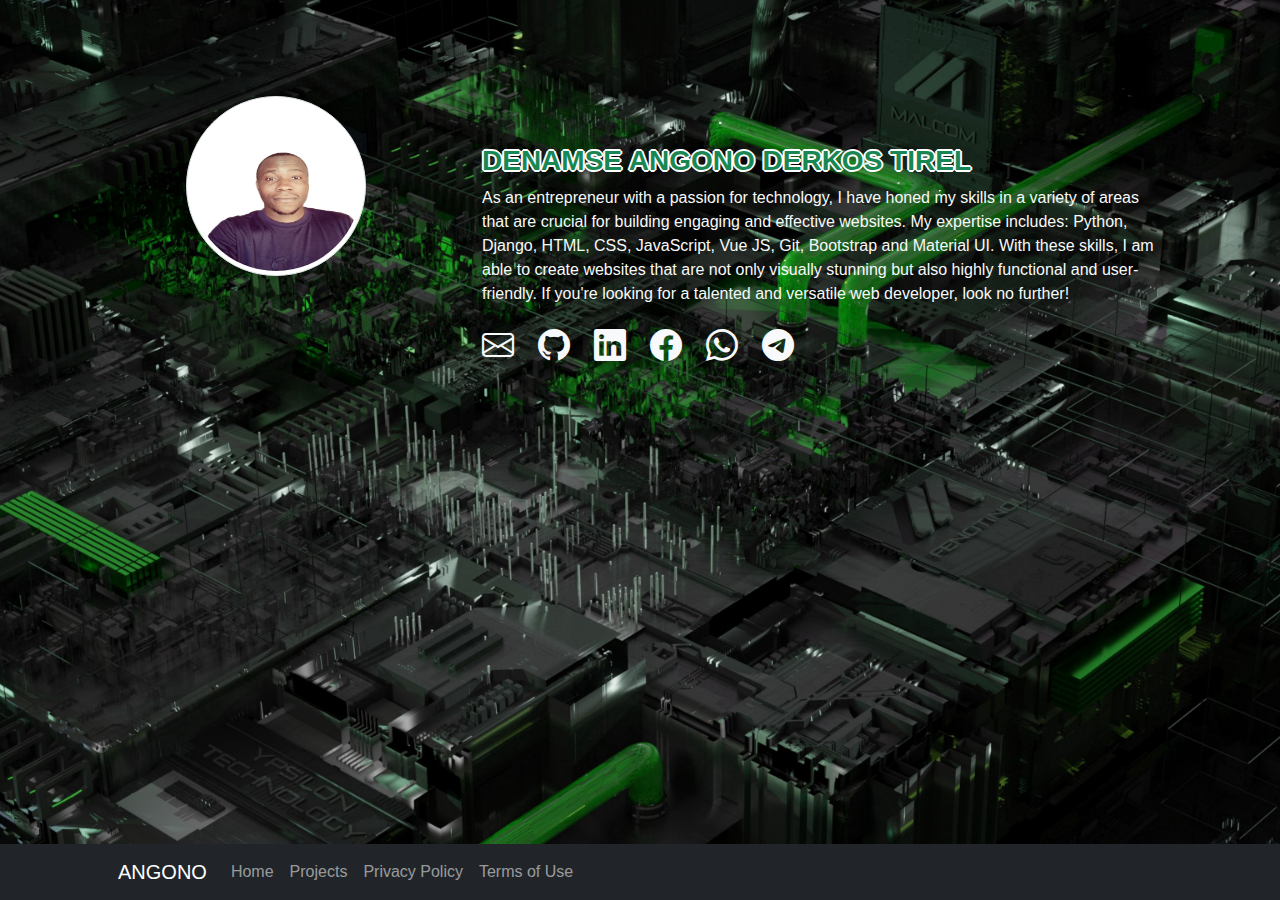
<file: index.html>
<!DOCTYPE html>
<html lang="en" class="h-100" data-bs-theme="auto">
    <head>
        <!-- Global site tag (gtag.js) - Google Analytics -->
        <script async src="https://www.googletagmanager.com/gtag/js?id=G-LHZ736P3MD"></script>
            <script>
            window.dataLayer = window.dataLayer || [];
            function gtag() { dataLayer.push(arguments); }
            gtag('js', new Date());
            gtag('config', 'G-LHZ736P3MD');
        </script>

        <!-- Google Adsense -->
        <script async src="https://pagead2.googlesyndication.com/pagead/js/adsbygoogle.js?client=ca-pub-1011177339971176"
        crossorigin="anonymous"></script>

        <meta charset="utf-8" />
        <meta name="viewport" content="width=device-width, initial-scale=1, shrink-to-fit=no" />
        <meta name="author" content="Angono">
        <meta name="description" content="Contact me for your projects!">
        <title>Angono - DENAMSE ANGONO DERKOS TIREL</title>
        <!-- Favicon-->
        <link rel="icon" type="image/x-icon" href="static/assets/favicon.ico" />
        <!-- Core theme CSS (includes Bootstrap)-->
        <link href="static/css/styles.css" rel="stylesheet" />

        <link rel="stylesheet" href="https://cdn.jsdelivr.net/npm/bootstrap-icons@1.10.3/font/bootstrap-icons.css">

    </head>
    <body class="h-100 py-5">

        <!-- Modal -->
        <div class="modal fade" id="PrivacyWindow" data-bs-backdrop="static" data-bs-keyboard="false" tabindex="-1" aria-labelledby="PrivacyWindowLabel" aria-hidden="true">
            <div class="modal-dialog modal-lg modal-dialog-scrollable">
                <div class="modal-content">
                    <div class="modal-header">
                        <h1 class="modal-title text-success fw-bold fs-5" id="PrivacyWindowLabel">Projects List</h1>
                        <button type="button" class="btn-close" data-bs-dismiss="modal" aria-label="Close"></button>
                    </div>
                    <div class="modal-body"><div class="card" id="app"></div></div>
                    <div class="modal-footer">
                        <button type="button" class="btn btn-secondary btn-sm" data-bs-dismiss="modal">Close</button>
                    </div>
                </div>
            </div>
        </div>

        <!-- Navigation-->
        <nav class="navbar navbar-expand-lg navbar-dark bg-dark fixed-bottom">
            <div class="container px-4 px-lg-5">
                <a class="navbar-brand text-uppercase" href="index.html">Angono</a>
                <button class="navbar-toggler" type="button" data-bs-toggle="collapse" data-bs-target="#navbarResponsive" aria-controls="navbarResponsive" aria-expanded="false" aria-label="Toggle navigation"><span class="navbar-toggler-icon"></span></button>
                <div class="collapse navbar-collapse" id="navbarResponsive">
                    <ul class="navbar-nav ml-auto">
                        <li class="nav-item"><a class="nav-link" href="index.html">Home</a></li>
                        <li class="nav-item"><a class="nav-link" href="#!" data-bs-toggle="modal" data-bs-target="#PrivacyWindow">Projects</a></li>
                        <li class="nav-item"><a class="nav-link" href="privacy_policy.html">Privacy Policy</a></li>
                        <li class="nav-item"><a class="nav-link" href="terms_conditions.html">Terms of Use</a></li>
                    </ul>
                </div>
            </div>
        </nav>
        <!-- Page Content-->
        <section class="pb-5">
            <div class="container px-4 px-lg-5 py-5">
                <div class="row gx-4 gx-lg-5">
                    <div class="col-lg-4 text-light text-center">
                        <img style="width: 180px; height: 180px;" class="img-thumbnail rounded-circle" src="static/assets/me.jpg" alt="DENAMSE ANGONO DERKOS TIREL">
                    </div>

                    <div class="col-lg-8 text-light">
                        <h1 class="mt-5 fs-3 text-success text-border-style fw-bold">DENAMSE ANGONO DERKOS TIREL</h1>
                        <p>As an entrepreneur with a passion for technology, I have honed my skills in a variety of areas that are crucial for building engaging and effective websites. My expertise includes: Python, Django, HTML, CSS, JavaScript, Vue JS, Git, Bootstrap and Material UI. With these skills, I am able to create websites that are not only visually stunning but also highly functional and user-friendly. If you're looking for a talented and versatile web developer, look no further!</p>

                        <div class="d-flex fs-2 gap-4 mb-5">
                            <a target="_blank" class="text-light" href="mailto:tirelangono@gmail.com"><i class="bi bi-envelope"></i></a>

                            <a target="_blank" class="text-light" href="https://github.com/angono?tab=repositories"><i class="bi bi-github"></i></a>

                            <a target="_blank" class="text-light" href="https://www.linkedin.com/in/derkos-tirel-denamse-angono-9ba215186"><i class="bi bi-linkedin"></i></a>

                            <a target="_blank" class="text-light" href="https://www.facebook.com/Derkos.D"><i class="bi bi-facebook"></i></a>

                            <a target="_blank" class="text-light" href="https://wa.me/+256773518172"><i class="bi bi-whatsapp"></i></a>

                            <a target="_blank" class="text-light" href="https://t.me/derkos_tirel"><i class="bi bi-telegram"></i></a>
                        </div>
                    </div>                    
                </div>
            </div>
        </section>
        <!-- Bootstrap core JS-->
        <script src="https://cdn.jsdelivr.net/npm/bootstrap@5.2.3/dist/js/bootstrap.bundle.min.js"></script>
        <!-- Core theme JS-->
        <script type="text/javascript" src="static/js/scripts.js"></script>

    </body>
</html>
</file>
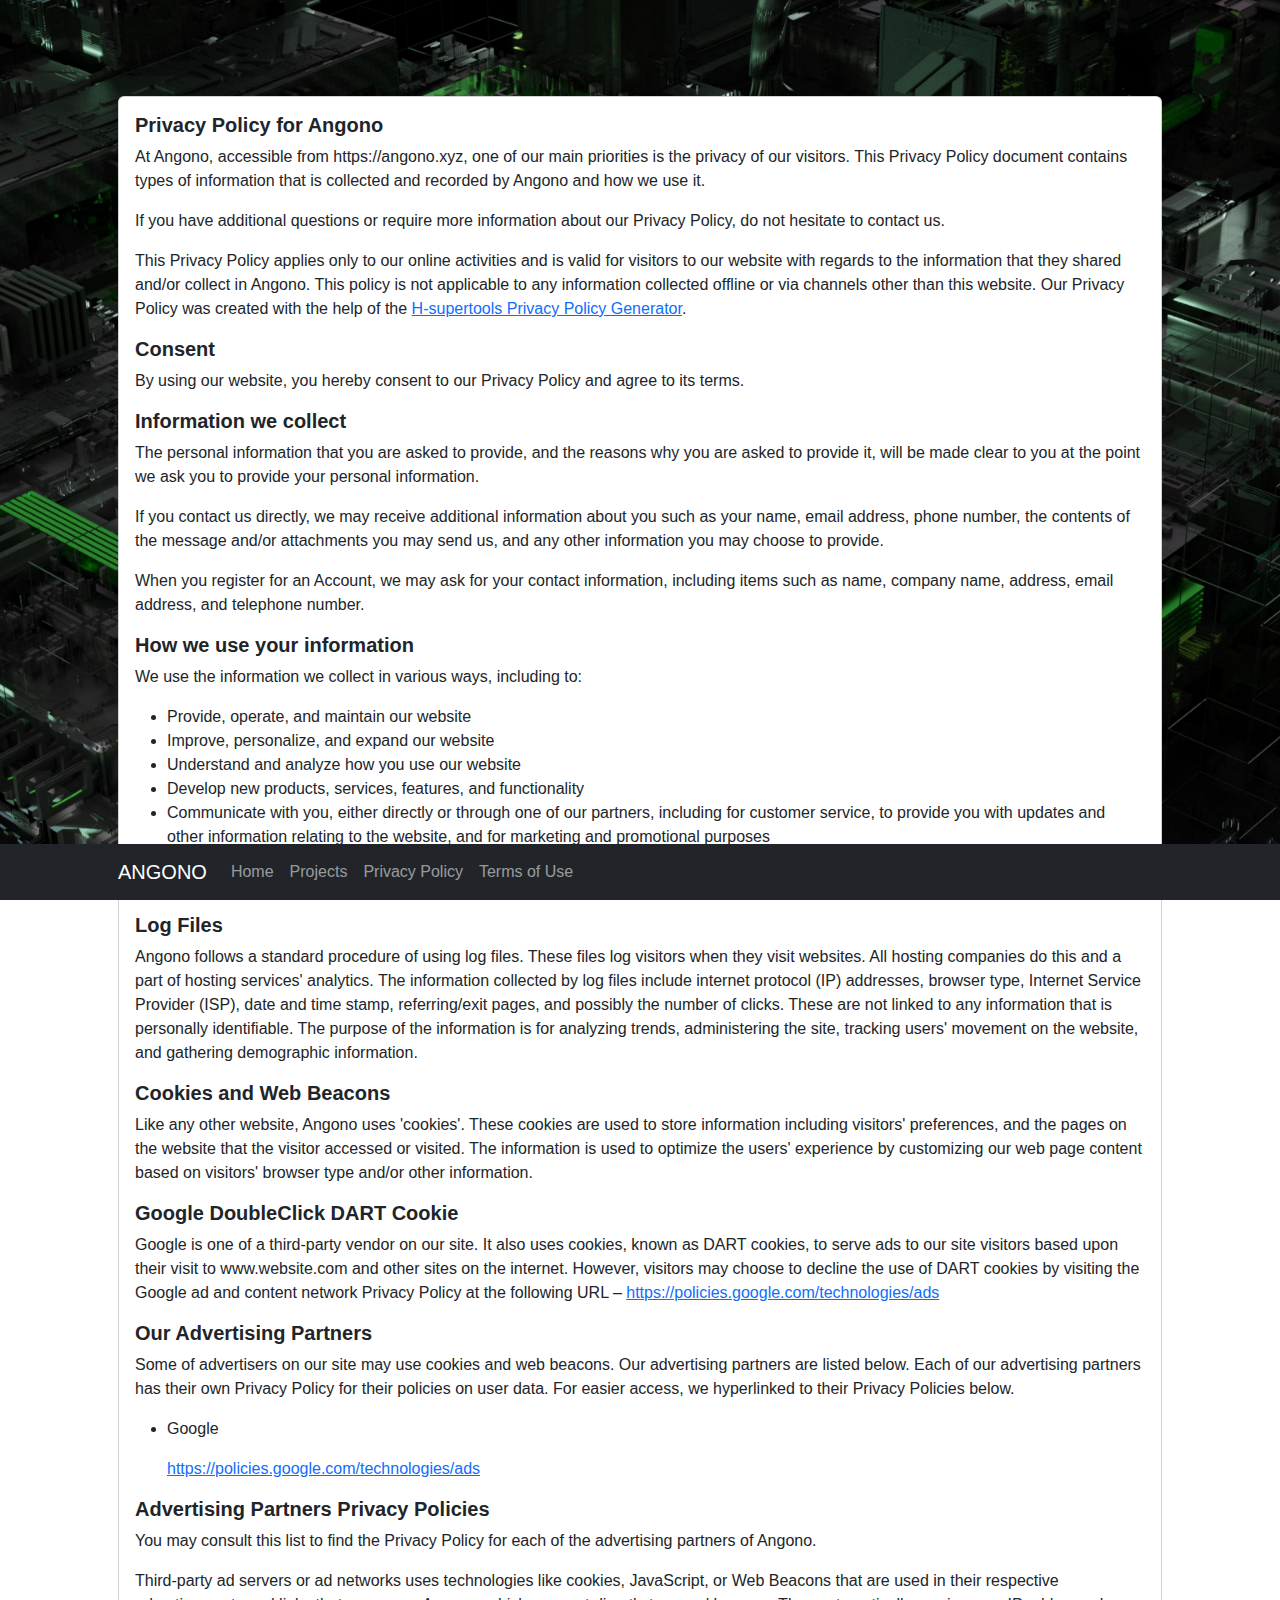
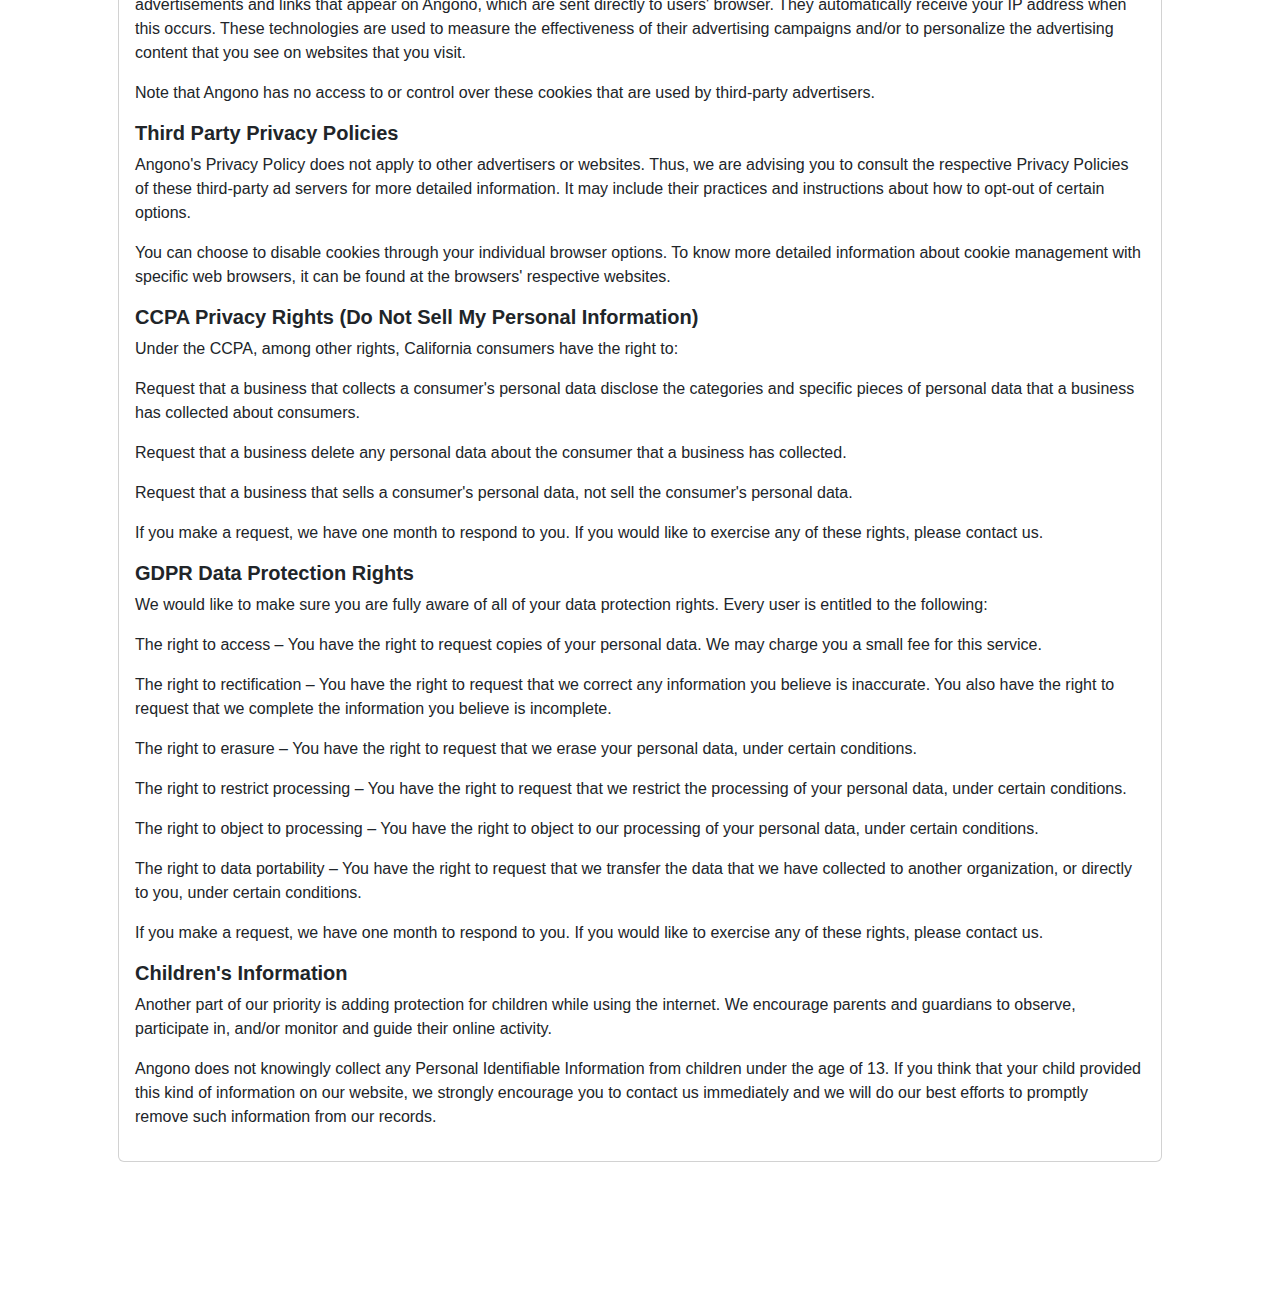
<file: privacy_policy.html>
<!DOCTYPE html>
<html lang="en" class="h-100" data-bs-theme="auto">
    <head>
        <!-- Global site tag (gtag.js) - Google Analytics -->
        <script async src="https://www.googletagmanager.com/gtag/js?id=G-LHZ736P3MD"></script>
        <script>
            window.dataLayer = window.dataLayer || [];
            function gtag() { dataLayer.push(arguments); }
            gtag('js', new Date());
            gtag('config', 'G-LHZ736P3MD');
        </script>

        <meta charset="utf-8" />
        <meta name="viewport" content="width=device-width, initial-scale=1, shrink-to-fit=no" />
        <meta name="author" content="Angono">
        <meta name="description" content="Contact me for your projects!">
        <title>Angono - DENAMSE ANGONO DERKOS TIREL</title>
        <!-- Favicon-->
        <link rel="icon" type="image/x-icon" href="static/assets/favicon.ico" />
        <!-- Core theme CSS (includes Bootstrap)-->
        <link href="static/css/styles.css" rel="stylesheet" />

        <link rel="stylesheet" href="https://cdn.jsdelivr.net/npm/bootstrap-icons@1.10.3/font/bootstrap-icons.css">

    </head>
    <body class="py-5">
        
        <!-- Modal -->
        <div class="modal fade" id="PrivacyWindow" data-bs-backdrop="static" data-bs-keyboard="false" tabindex="-1" aria-labelledby="PrivacyWindowLabel" aria-hidden="true">
            <div class="modal-dialog modal-lg modal-dialog-scrollable">
                <div class="modal-content">
                    <div class="modal-header">
                        <h1 class="modal-title text-success fw-bold fs-5" id="PrivacyWindowLabel">Projects List</h1>
                        <button type="button" class="btn-close" data-bs-dismiss="modal" aria-label="Close"></button>
                    </div>

                    <div class="modal-body">
                        <div class="card" id="app"></div>
                        <!-- Google Adsense Ads -->
                        <div>
                            <script async
                                src="https://pagead2.googlesyndication.com/pagead/js/adsbygoogle.js?client=ca-pub-1011177339971176"
                                crossorigin="anonymous"></script>
                            <!-- Ads 1 -->
                            <ins class="adsbygoogle" style="display:block" data-ad-client="ca-pub-1011177339971176"
                                data-ad-slot="3800017705" data-ad-format="auto" data-full-width-responsive="true"></ins>
                            <script>
                                (adsbygoogle = window.adsbygoogle || []).push({});
                            </script>
                        </div>
                    </div>

                    <div class="modal-footer">
                        <button type="button" class="btn btn-secondary btn-sm" data-bs-dismiss="modal">Close</button>
                    </div>
                </div>
            </div>
        </div>

        <!-- Navigation-->
        <nav class="navbar navbar-expand-lg navbar-dark bg-dark fixed-bottom">
            <div class="container px-4 px-lg-5">
                <a class="navbar-brand text-uppercase" href="index.html">Angono</a>
                <button class="navbar-toggler" type="button" data-bs-toggle="collapse" data-bs-target="#navbarResponsive" aria-controls="navbarResponsive" aria-expanded="false" aria-label="Toggle navigation"><span class="navbar-toggler-icon"></span></button>
                <div class="collapse navbar-collapse" id="navbarResponsive">
                    <ul class="navbar-nav ml-auto">
                        <li class="nav-item"><a class="nav-link" href="index.html">Home</a></li>
                        <li class="nav-item"><a class="nav-link" href="#!" data-bs-toggle="modal" data-bs-target="#PrivacyWindow">Projects</a></li>
                        <li class="nav-item"><a class="nav-link" href="privacy_policy.html">Privacy Policy</a></li>
                        <li class="nav-item"><a class="nav-link" href="terms_conditions.html">Terms of Use</a></li>
                    </ul>
                </div>
            </div>
        </nav>
        <!-- Page Content-->
        <section class="pb-5">
            <div class="container px-4 px-lg-5 py-5">

                <div class="card text-dark">
                    <div class="card-body">
                        <h2 class="card-title fs-5 fw-bold">Privacy Policy for Angono</h2>
                        <p>At Angono, accessible from https://angono.xyz, one of our main priorities is the privacy of our visitors.
                            This Privacy Policy document contains types of information that is collected and recorded by Angono and
                            how we use it.</p>

                        <p>If you have additional questions or require more information about our Privacy Policy, do not hesitate to
                            contact us.</p>

                        <p>This Privacy Policy applies only to our online activities and is valid for visitors to our website with
                            regards to the information that they shared and/or collect in Angono. This policy is not applicable to
                            any information collected offline or via channels other than this website. Our Privacy Policy was
                            created with the help of the <a
                                href="https://h-supertools.com/web/privacy-policy-generator/">H-supertools Privacy Policy
                                Generator</a>.
                        </p>

                        <h2 class="card-text fs-5 fw-bold">Consent</h2>

                        <p>By using our website, you hereby consent to our Privacy Policy and agree to its terms.</p>

                        <h2 class="card-text fs-5 fw-bold">Information we collect</h2>

                        <p>The personal information that you are asked to provide, and the reasons why you are asked to provide it,
                            will be made clear to you at the point we ask you to provide your personal information.</p>
                        <p>If you contact us directly, we may receive additional information about you such as your name, email
                            address, phone number, the contents of the message and/or attachments you may send us, and any other
                            information you may choose to provide.</p>
                        <p>When you register for an Account, we may ask for your contact information, including items such as name,
                            company name, address, email address, and telephone number.</p>

                        <h2 class="card-text fs-5 fw-bold">How we use your information</h2>

                        <p>We use the information we collect in various ways, including to:</p>

                        <ul>
                            <li>Provide, operate, and maintain our website</li>
                            <li>Improve, personalize, and expand our website</li>
                            <li>Understand and analyze how you use our website</li>
                            <li>Develop new products, services, features, and functionality</li>
                            <li>Communicate with you, either directly or through one of our partners, including for customer
                                service, to provide you with updates and other information relating to the website, and for
                                marketing and promotional purposes</li>
                            <li>Send you emails</li>
                            <li>Find and prevent fraud</li>
                        </ul>

                        <h2 class="card-text fs-5 fw-bold">Log Files</h2>

                        <p>Angono follows a standard procedure of using log files. These files log visitors when they visit
                            websites. All hosting companies do this and a part of hosting services' analytics. The information
                            collected by log files include internet protocol (IP) addresses, browser type, Internet Service Provider
                            (ISP), date and time stamp, referring/exit pages, and possibly the number of clicks. These are not
                            linked to any information that is personally identifiable. The purpose of the information is for
                            analyzing trends, administering the site, tracking users' movement on the website, and gathering
                            demographic information.</p>

                        <h2 class="card-text fs-5 fw-bold">Cookies and Web Beacons</h2>

                        <p>Like any other website, Angono uses 'cookies'. These cookies are used to store information including
                            visitors' preferences, and the pages on the website that the visitor accessed or visited. The
                            information is used to optimize the users' experience by customizing our web page content based on
                            visitors' browser type and/or other information.</p>

                        <h2 class="card-text fs-5 fw-bold">Google DoubleClick DART Cookie</h2>

                        <p>Google is one of a third-party vendor on our site. It also uses cookies, known as DART cookies, to serve
                            ads to our site visitors based upon their visit to www.website.com and other sites on the internet.
                            However, visitors may choose to decline the use of DART cookies by visiting the Google ad and content
                            network Privacy Policy at the following URL – <a
                                href="https://policies.google.com/technologies/ads">https://policies.google.com/technologies/ads</a>
                        </p>

                        <h2 class="card-text fs-5 fw-bold">Our Advertising Partners</h2>

                        <p>Some of advertisers on our site may use cookies and web beacons. Our advertising partners are listed
                            below. Each of our advertising partners has their own Privacy Policy for their policies on user data.
                            For easier access, we hyperlinked to their Privacy Policies below.</p>

                        <ul>
                            <li>
                                <p>Google</p>
                                <p><a
                                        href="https://policies.google.com/technologies/ads">https://policies.google.com/technologies/ads</a>
                                </p>
                            </li>
                        </ul>

                        <h2 class="card-text fs-5 fw-bold">Advertising Partners Privacy Policies</h2>

                        <P>You may consult this list to find the Privacy Policy for each of the advertising partners of Angono.
                        </p>

                        <p>Third-party ad servers or ad networks uses technologies like cookies, JavaScript, or Web Beacons that are
                            used in their respective advertisements and links that appear on Angono, which are sent directly to
                            users' browser. They automatically receive your IP address when this occurs. These technologies are used
                            to measure the effectiveness of their advertising campaigns and/or to personalize the advertising
                            content that you see on websites that you visit.</p>

                        <p>Note that Angono has no access to or control over these cookies that are used by third-party
                            advertisers.</p>

                        <h2 class="card-text fs-5 fw-bold">Third Party Privacy Policies</h2>

                        <p>Angono's Privacy Policy does not apply to other advertisers or websites. Thus, we are advising you to
                            consult the respective Privacy Policies of these third-party ad servers for more detailed information.
                            It may include their practices and instructions about how to opt-out of certain options. </p>

                        <p>You can choose to disable cookies through your individual browser options. To know more detailed
                            information about cookie management with specific web browsers, it can be found at the browsers'
                            respective websites.</p>

                        <h2 class="card-text fs-5 fw-bold">CCPA Privacy Rights (Do Not Sell My Personal Information)</h2>

                        <p>Under the CCPA, among other rights, California consumers have the right to:</p>
                        <p>Request that a business that collects a consumer's personal data disclose the categories and specific
                            pieces of personal data that a business has collected about consumers.</p>
                        <p>Request that a business delete any personal data about the consumer that a business has collected.</p>
                        <p>Request that a business that sells a consumer's personal data, not sell the consumer's personal data.</p>
                        <p>If you make a request, we have one month to respond to you. If you would like to exercise any of these
                            rights, please contact us.</p>

                        <h2 class="card-text fs-5 fw-bold">GDPR Data Protection Rights</h2>

                        <p>We would like to make sure you are fully aware of all of your data protection rights. Every user is
                            entitled to the following:</p>
                        <p>The right to access – You have the right to request copies of your personal data. We may charge you a
                            small fee for this service.</p>
                        <p>The right to rectification – You have the right to request that we correct any information you believe is
                            inaccurate. You also have the right to request that we complete the information you believe is
                            incomplete.</p>
                        <p>The right to erasure – You have the right to request that we erase your personal data, under certain
                            conditions.</p>
                        <p>The right to restrict processing – You have the right to request that we restrict the processing of your
                            personal data, under certain conditions.</p>
                        <p>The right to object to processing – You have the right to object to our processing of your personal data,
                            under certain conditions.</p>
                        <p>The right to data portability – You have the right to request that we transfer the data that we have
                            collected to another organization, or directly to you, under certain conditions.</p>
                        <p>If you make a request, we have one month to respond to you. If you would like to exercise any of these
                            rights, please contact us.</p>

                        <h2 class="card-text fs-5 fw-bold">Children's Information</h2>

                        <p>Another part of our priority is adding protection for children while using the internet. We encourage
                            parents and guardians to observe, participate in, and/or monitor and guide their online activity.</p>

                        <p>Angono does not knowingly collect any Personal Identifiable Information from children under the age of
                            13. If you think that your child provided this kind of information on our website, we strongly encourage
                            you to contact us immediately and we will do our best efforts to promptly remove such information from
                            our records.
                        </p>
                    </div>
                </div>

            </div>
        </section>
        <!-- Bootstrap core JS-->
        <script src="https://cdn.jsdelivr.net/npm/bootstrap@5.2.3/dist/js/bootstrap.bundle.min.js"></script>
        <!-- Core theme JS-->
        <script type="text/javascript" src="static/js/scripts.js"></script>

    </body>
</html>
</file>
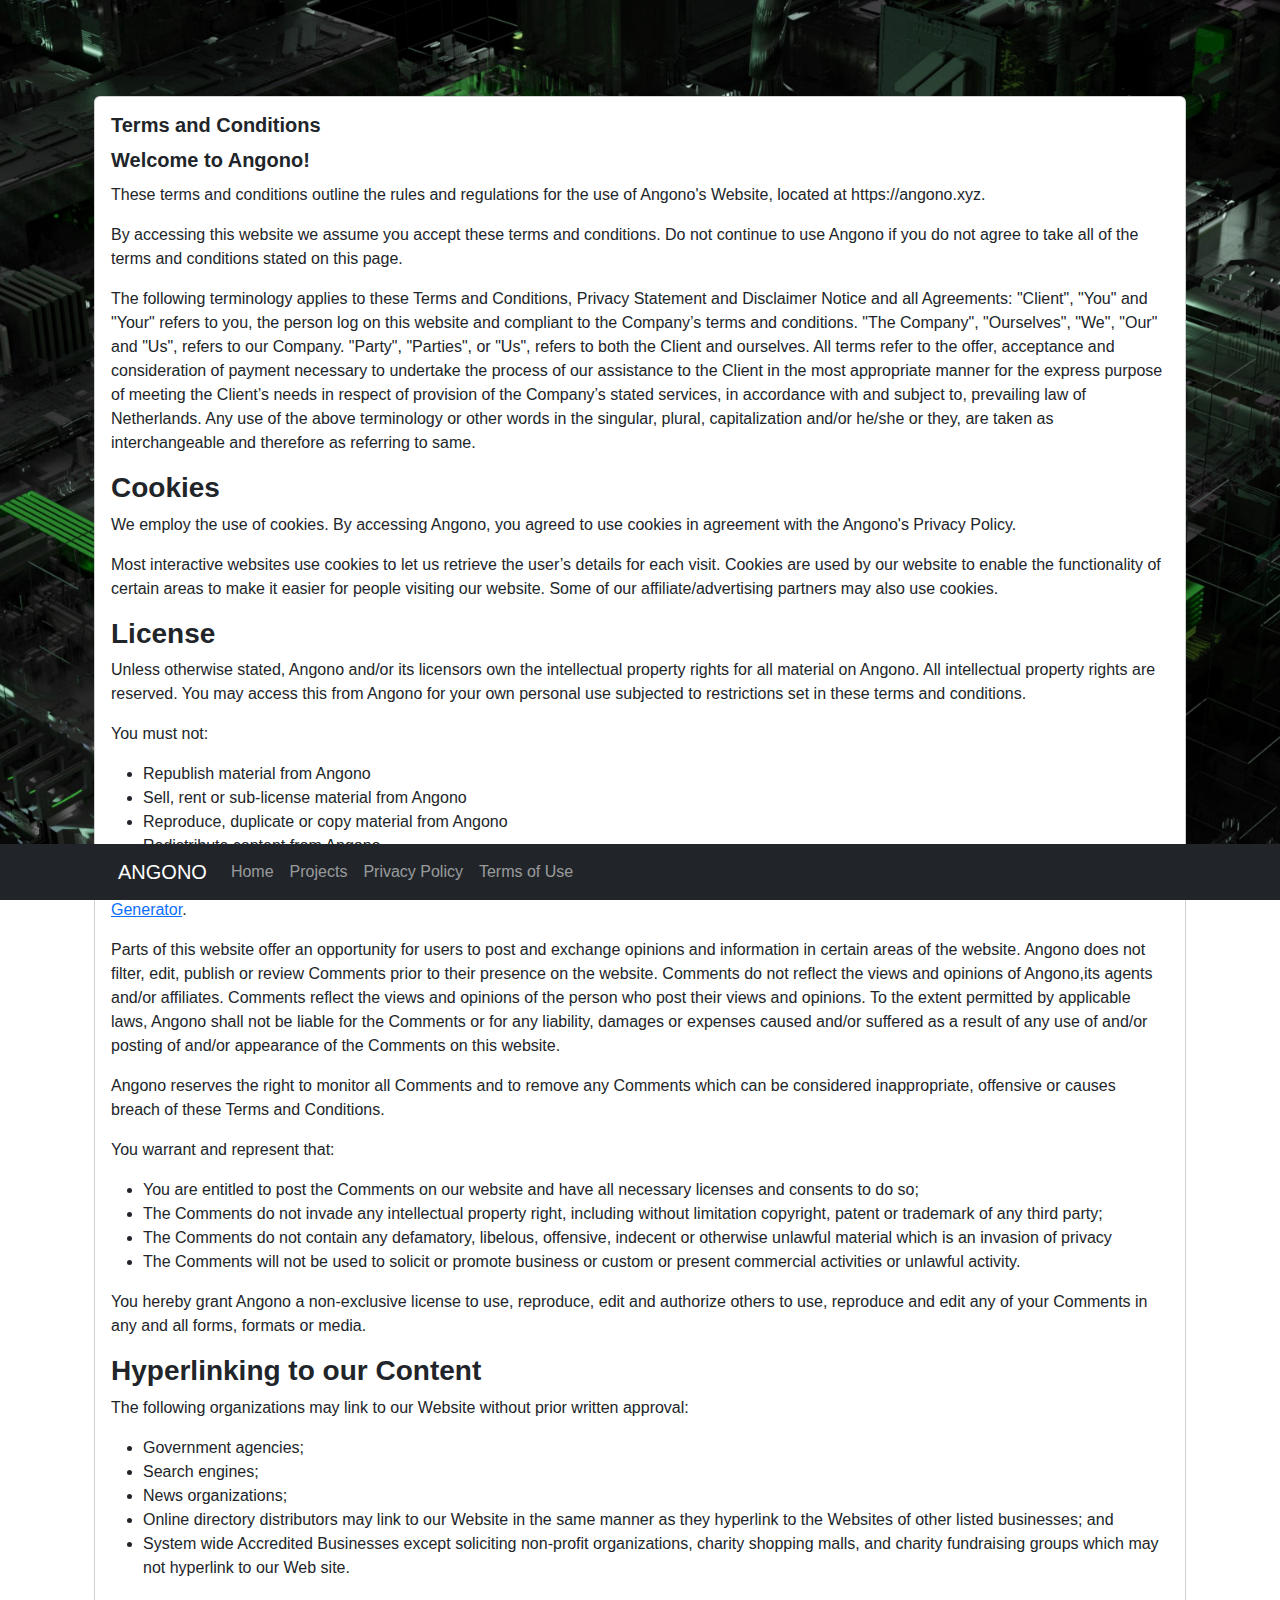
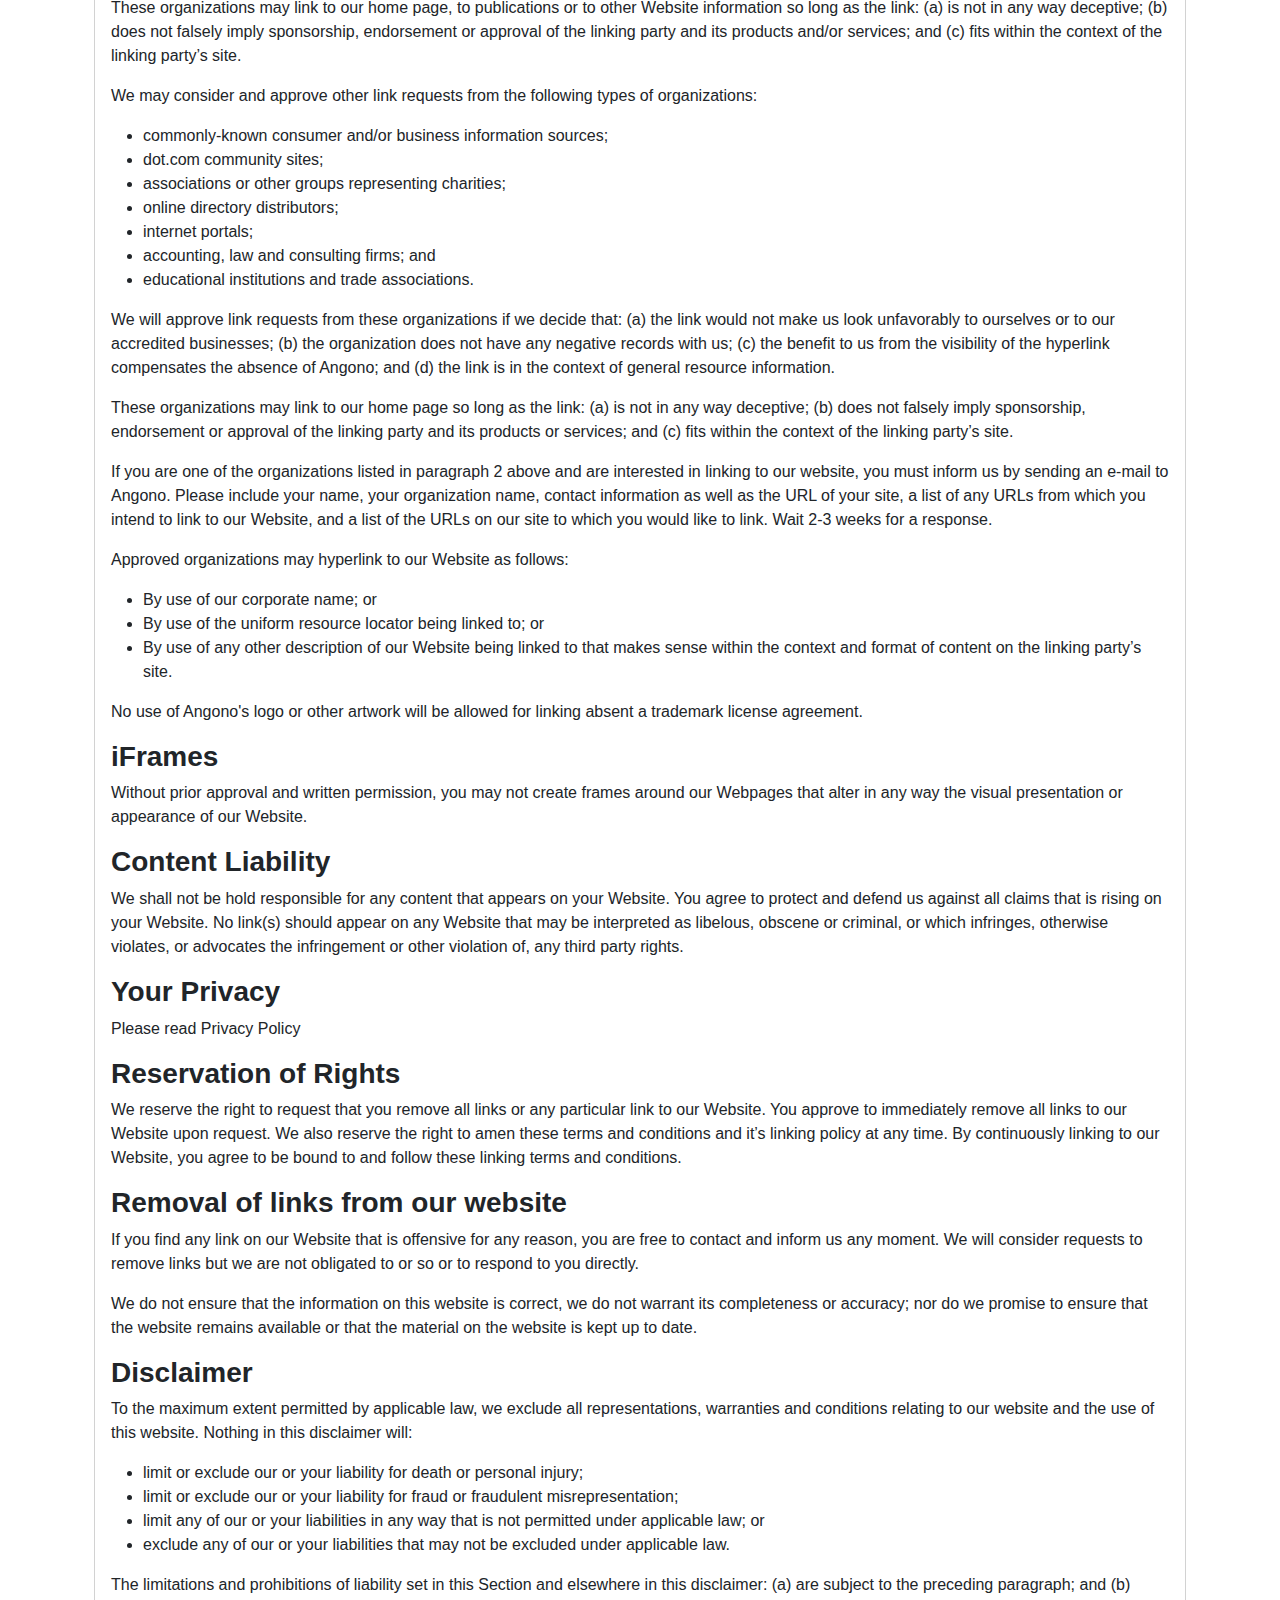
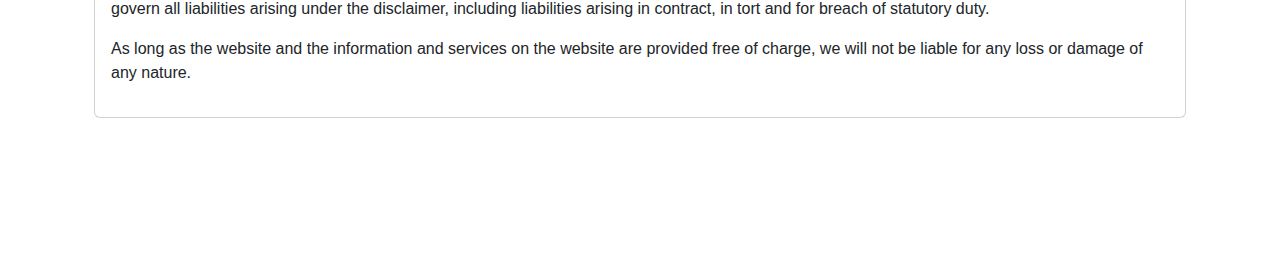
<file: terms_conditions.html>
<!DOCTYPE html>
<html lang="en" class="h-100" data-bs-theme="auto">
    <head>
        <!-- Global site tag (gtag.js) - Google Analytics -->
        <script async src="https://www.googletagmanager.com/gtag/js?id=G-LHZ736P3MD"></script>
        <script>
            window.dataLayer = window.dataLayer || [];
            function gtag() { dataLayer.push(arguments); }
            gtag('js', new Date());
            gtag('config', 'G-LHZ736P3MD');
        </script>

        <meta charset="utf-8" />
        <meta name="viewport" content="width=device-width, initial-scale=1, shrink-to-fit=no" />
        <meta name="author" content="Angono">
        <meta name="description" content="Contact me for your projects!">
        <title>Angono - DENAMSE ANGONO DERKOS TIREL</title>
        <!-- Favicon-->
        <link rel="icon" type="image/x-icon" href="static/assets/favicon.ico" />
        <!-- Core theme CSS (includes Bootstrap)-->
        <link href="static/css/styles.css" rel="stylesheet" />

        <link rel="stylesheet" href="https://cdn.jsdelivr.net/npm/bootstrap-icons@1.10.3/font/bootstrap-icons.css">

    </head>
    <body class="py-5">
        
        <!-- Modal -->
        <div class="modal fade" id="PrivacyWindow" data-bs-backdrop="static" data-bs-keyboard="false" tabindex="-1" aria-labelledby="PrivacyWindowLabel" aria-hidden="true">
            <div class="modal-dialog modal-lg modal-dialog-scrollable">
                <div class="modal-content">
                    <div class="modal-header">
                        <h1 class="modal-title text-success fw-bold fs-5" id="PrivacyWindowLabel">Projects List</h1>
                        <button type="button" class="btn-close" data-bs-dismiss="modal" aria-label="Close"></button>
                    </div>
                    
                    <div class="modal-body">
                        <div class="card" id="app"></div>
                        <!-- Google Adsense Ads -->
                        <div>
                            <script async
                                src="https://pagead2.googlesyndication.com/pagead/js/adsbygoogle.js?client=ca-pub-1011177339971176"
                                crossorigin="anonymous"></script>
                            <!-- Ads 1 -->
                            <ins class="adsbygoogle" style="display:block" data-ad-client="ca-pub-1011177339971176"
                                data-ad-slot="3800017705" data-ad-format="auto" data-full-width-responsive="true"></ins>
                            <script>
                                (adsbygoogle = window.adsbygoogle || []).push({});
                            </script>
                        </div>
                    </div>

                    <div class="modal-footer">
                        <button type="button" class="btn btn-secondary btn-sm" data-bs-dismiss="modal">Close</button>
                    </div>
                </div>
            </div>
        </div>

        <!-- Navigation-->
        <nav class="navbar navbar-expand-lg navbar-dark bg-dark fixed-bottom">
            <div class="container px-4 px-lg-5">
                <a class="navbar-brand text-uppercase" href="index.html">Angono</a>
                <button class="navbar-toggler" type="button" data-bs-toggle="collapse" data-bs-target="#navbarResponsive" aria-controls="navbarResponsive" aria-expanded="false" aria-label="Toggle navigation"><span class="navbar-toggler-icon"></span></button>
                <div class="collapse navbar-collapse" id="navbarResponsive">
                    <ul class="navbar-nav ml-auto">
                        <li class="nav-item"><a class="nav-link" href="index.html">Home</a></li>
                        <li class="nav-item"><a class="nav-link" href="#!" data-bs-toggle="modal" data-bs-target="#PrivacyWindow">Projects</a></li>
                        <li class="nav-item"><a class="nav-link" href="privacy_policy.html">Privacy Policy</a></li>
                        <li class="nav-item"><a class="nav-link" href="terms_conditions.html">Terms of Use</a></li>
                    </ul>
                </div>
            </div>
        </nav>
        <!-- Page Content-->
        <section class="pb-5">
            <div class="container px-4 py-5">

                <div class="card text-dark">
                    <div class="card-body">
                      <h2 class="card-title fs-5 fw-bold"><strong>Terms and Conditions</strong></h2>
                      <p class="card-title fs-5 fw-bold">Welcome to Angono!</p>

                      <p>These terms and conditions outline the rules and regulations for the use of Angono's Website, located at
                        https://angono.xyz.</p>

                      <p>By accessing this website we assume you accept these terms and conditions. Do not continue to use Angono
                        if you do not agree to take all of the terms and conditions stated on this page.</p>

                      <p>The following terminology applies to these Terms and Conditions, Privacy Statement and Disclaimer Notice and
                        all Agreements: "Client", "You" and "Your" refers to you, the person log on this website and compliant to the
                        Company’s terms and conditions. "The Company", "Ourselves", "We", "Our" and "Us", refers to our Company.
                        "Party", "Parties", or "Us", refers to both the Client and ourselves. All terms refer to the offer, acceptance
                        and consideration of payment necessary to undertake the process of our assistance to the Client in the most
                        appropriate manner for the express purpose of meeting the Client’s needs in respect of provision of the
                        Company’s stated services, in accordance with and subject to, prevailing law of Netherlands. Any use of the
                        above terminology or other words in the singular, plural, capitalization and/or he/she or they, are taken as
                        interchangeable and therefore as referring to same.</p>

                      <h3 class="card-text"><strong>Cookies</strong></h3>

                      <p>We employ the use of cookies. By accessing Angono, you agreed to use cookies in agreement with the
                        Angono's Privacy Policy. </p>

                      <p>Most interactive websites use cookies to let us retrieve the user’s details for each visit. Cookies are used
                        by our website to enable the functionality of certain areas to make it easier for people visiting our website.
                        Some of our affiliate/advertising partners may also use cookies.</p>

                      <h3 class="card-text"><strong>License</strong></h3>

                      <p>Unless otherwise stated, Angono and/or its licensors own the intellectual property rights for all material
                        on Angono. All intellectual property rights are reserved. You may access this from Angono for your own
                        personal use subjected to restrictions set in these terms and conditions.</p>

                      <p>You must not:</p>
                      <ul>
                        <li>Republish material from Angono</li>
                        <li>Sell, rent or sub-license material from Angono</li>
                        <li>Reproduce, duplicate or copy material from Angono</li>
                        <li>Redistribute content from Angono</li>
                      </ul>

                      <p>This Agreement shall begin on the date hereof. Our Terms and Conditions were created with the help of the <a
                          href="https://h-supertools.com/web/terms-and-conditions-generator/">H-supertools Terms And Conditions
                          Generator</a>.</p>

                      <p>Parts of this website offer an opportunity for users to post and exchange opinions and information in certain
                        areas of the website. Angono does not filter, edit, publish or review Comments prior to their presence on
                        the website. Comments do not reflect the views and opinions of Angono,its agents and/or affiliates.
                        Comments reflect the views and opinions of the person who post their views and opinions. To the extent
                        permitted by applicable laws, Angono shall not be liable for the Comments or for any liability, damages or
                        expenses caused and/or suffered as a result of any use of and/or posting of and/or appearance of the Comments
                        on this website.</p>

                      <p>Angono reserves the right to monitor all Comments and to remove any Comments which can be considered
                        inappropriate, offensive or causes breach of these Terms and Conditions.</p>

                      <p>You warrant and represent that:</p>

                      <ul>
                        <li>You are entitled to post the Comments on our website and have all necessary licenses and consents to do
                          so;</li>
                        <li>The Comments do not invade any intellectual property right, including without limitation copyright, patent
                          or trademark of any third party;</li>
                        <li>The Comments do not contain any defamatory, libelous, offensive, indecent or otherwise unlawful material
                          which is an invasion of privacy</li>
                        <li>The Comments will not be used to solicit or promote business or custom or present commercial activities or
                          unlawful activity.</li>
                      </ul>

                      <p>You hereby grant Angono a non-exclusive license to use, reproduce, edit and authorize others to use,
                        reproduce and edit any of your Comments in any and all forms, formats or media.</p>

                      <h3 class="card-text"><strong>Hyperlinking to our Content</strong></h3>

                      <p>The following organizations may link to our Website without prior written approval:</p>

                      <ul>
                        <li>Government agencies;</li>
                        <li>Search engines;</li>
                        <li>News organizations;</li>
                        <li>Online directory distributors may link to our Website in the same manner as they hyperlink to the Websites
                          of other listed businesses; and</li>
                        <li>System wide Accredited Businesses except soliciting non-profit organizations, charity shopping malls, and
                          charity fundraising groups which may not hyperlink to our Web site.</li>
                      </ul>

                      <p>These organizations may link to our home page, to publications or to other Website information so long as the
                        link: (a) is not in any way deceptive; (b) does not falsely imply sponsorship, endorsement or approval of the
                        linking party and its products and/or services; and (c) fits within the context of the linking party’s site.
                      </p>

                      <p>We may consider and approve other link requests from the following types of organizations:</p>

                      <ul>
                        <li>commonly-known consumer and/or business information sources;</li>
                        <li>dot.com community sites;</li>
                        <li>associations or other groups representing charities;</li>
                        <li>online directory distributors;</li>
                        <li>internet portals;</li>
                        <li>accounting, law and consulting firms; and</li>
                        <li>educational institutions and trade associations.</li>
                      </ul>

                      <p>We will approve link requests from these organizations if we decide that: (a) the link would not make us look
                        unfavorably to ourselves or to our accredited businesses; (b) the organization does not have any negative
                        records with us; (c) the benefit to us from the visibility of the hyperlink compensates the absence of
                        Angono; and (d) the link is in the context of general resource information.</p>

                      <p>These organizations may link to our home page so long as the link: (a) is not in any way deceptive; (b) does
                        not falsely imply sponsorship, endorsement or approval of the linking party and its products or services; and
                        (c) fits within the context of the linking party’s site.</p>

                      <p>If you are one of the organizations listed in paragraph 2 above and are interested in linking to our website,
                        you must inform us by sending an e-mail to Angono. Please include your name, your organization name,
                        contact information as well as the URL of your site, a list of any URLs from which you intend to link to our
                        Website, and a list of the URLs on our site to which you would like to link. Wait 2-3 weeks for a response.
                      </p>

                      <p>Approved organizations may hyperlink to our Website as follows:</p>

                      <ul>
                        <li>By use of our corporate name; or</li>
                        <li>By use of the uniform resource locator being linked to; or</li>
                        <li>By use of any other description of our Website being linked to that makes sense within the context and
                          format of content on the linking party’s site.</li>
                      </ul>

                      <p>No use of Angono's logo or other artwork will be allowed for linking absent a trademark license agreement.
                      </p>

                      <h3 class="card-text"><strong>iFrames</strong></h3>

                      <p>Without prior approval and written permission, you may not create frames around our Webpages that alter in
                        any way the visual presentation or appearance of our Website.</p>

                      <h3 class="card-text"><strong>Content Liability</strong></h3>

                      <p>We shall not be hold responsible for any content that appears on your Website. You agree to protect and
                        defend us against all claims that is rising on your Website. No link(s) should appear on any Website that may
                        be interpreted as libelous, obscene or criminal, or which infringes, otherwise violates, or advocates the
                        infringement or other violation of, any third party rights.</p>

                      <h3 class="card-text"><strong>Your Privacy</strong></h3>

                      <p>Please read Privacy Policy</p>

                      <h3 class="card-text"><strong>Reservation of Rights</strong></h3>

                      <p>We reserve the right to request that you remove all links or any particular link to our Website. You approve
                        to immediately remove all links to our Website upon request. We also reserve the right to amen these terms and
                        conditions and it’s linking policy at any time. By continuously linking to our Website, you agree to be bound
                        to and follow these linking terms and conditions.</p>

                      <h3 class="card-text"><strong>Removal of links from our website</strong></h3>

                      <p>If you find any link on our Website that is offensive for any reason, you are free to contact and inform us
                        any moment. We will consider requests to remove links but we are not obligated to or so or to respond to you
                        directly.</p>

                      <p>We do not ensure that the information on this website is correct, we do not warrant its completeness or
                        accuracy; nor do we promise to ensure that the website remains available or that the material on the website
                        is kept up to date.</p>

                      <h3 class="card-text"><strong>Disclaimer</strong></h3>

                      <p>To the maximum extent permitted by applicable law, we exclude all representations, warranties and conditions
                        relating to our website and the use of this website. Nothing in this disclaimer will:</p>

                      <ul>
                        <li>limit or exclude our or your liability for death or personal injury;</li>
                        <li>limit or exclude our or your liability for fraud or fraudulent misrepresentation;</li>
                        <li>limit any of our or your liabilities in any way that is not permitted under applicable law; or</li>
                        <li>exclude any of our or your liabilities that may not be excluded under applicable law.</li>
                      </ul>

                      <p>The limitations and prohibitions of liability set in this Section and elsewhere in this disclaimer: (a) are
                        subject to the preceding paragraph; and (b) govern all liabilities arising under the disclaimer, including
                        liabilities arising in contract, in tort and for breach of statutory duty.</p>

                      <p>As long as the website and the information and services on the website are provided free of charge, we will
                        not be liable for any loss or damage of any nature.</p>
                    </div>
                </div>

            </div>
        </section>
        <!-- Bootstrap core JS-->
        <script src="https://cdn.jsdelivr.net/npm/bootstrap@5.2.3/dist/js/bootstrap.bundle.min.js"></script>
        <!-- Core theme JS-->
        <script type="text/javascript" src="static/js/scripts.js"></script>

    </body>
</html>
</file>
